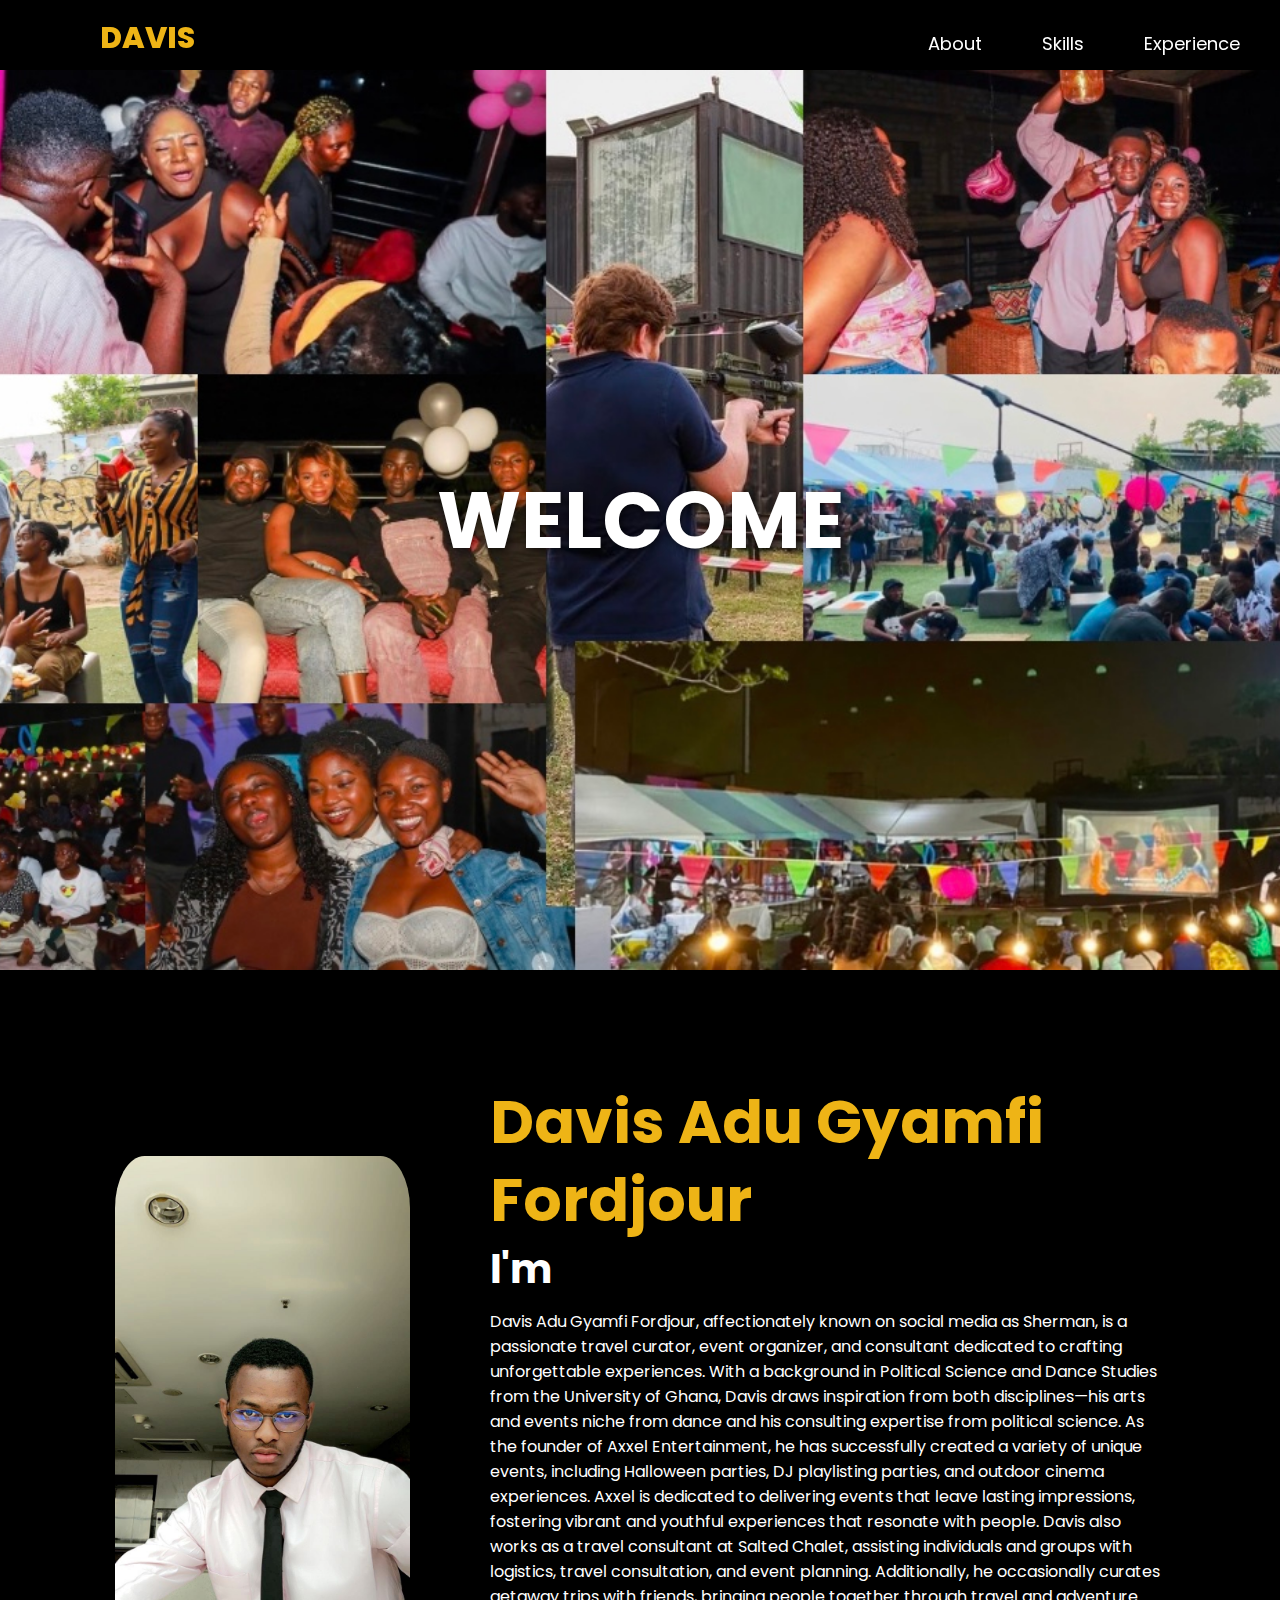
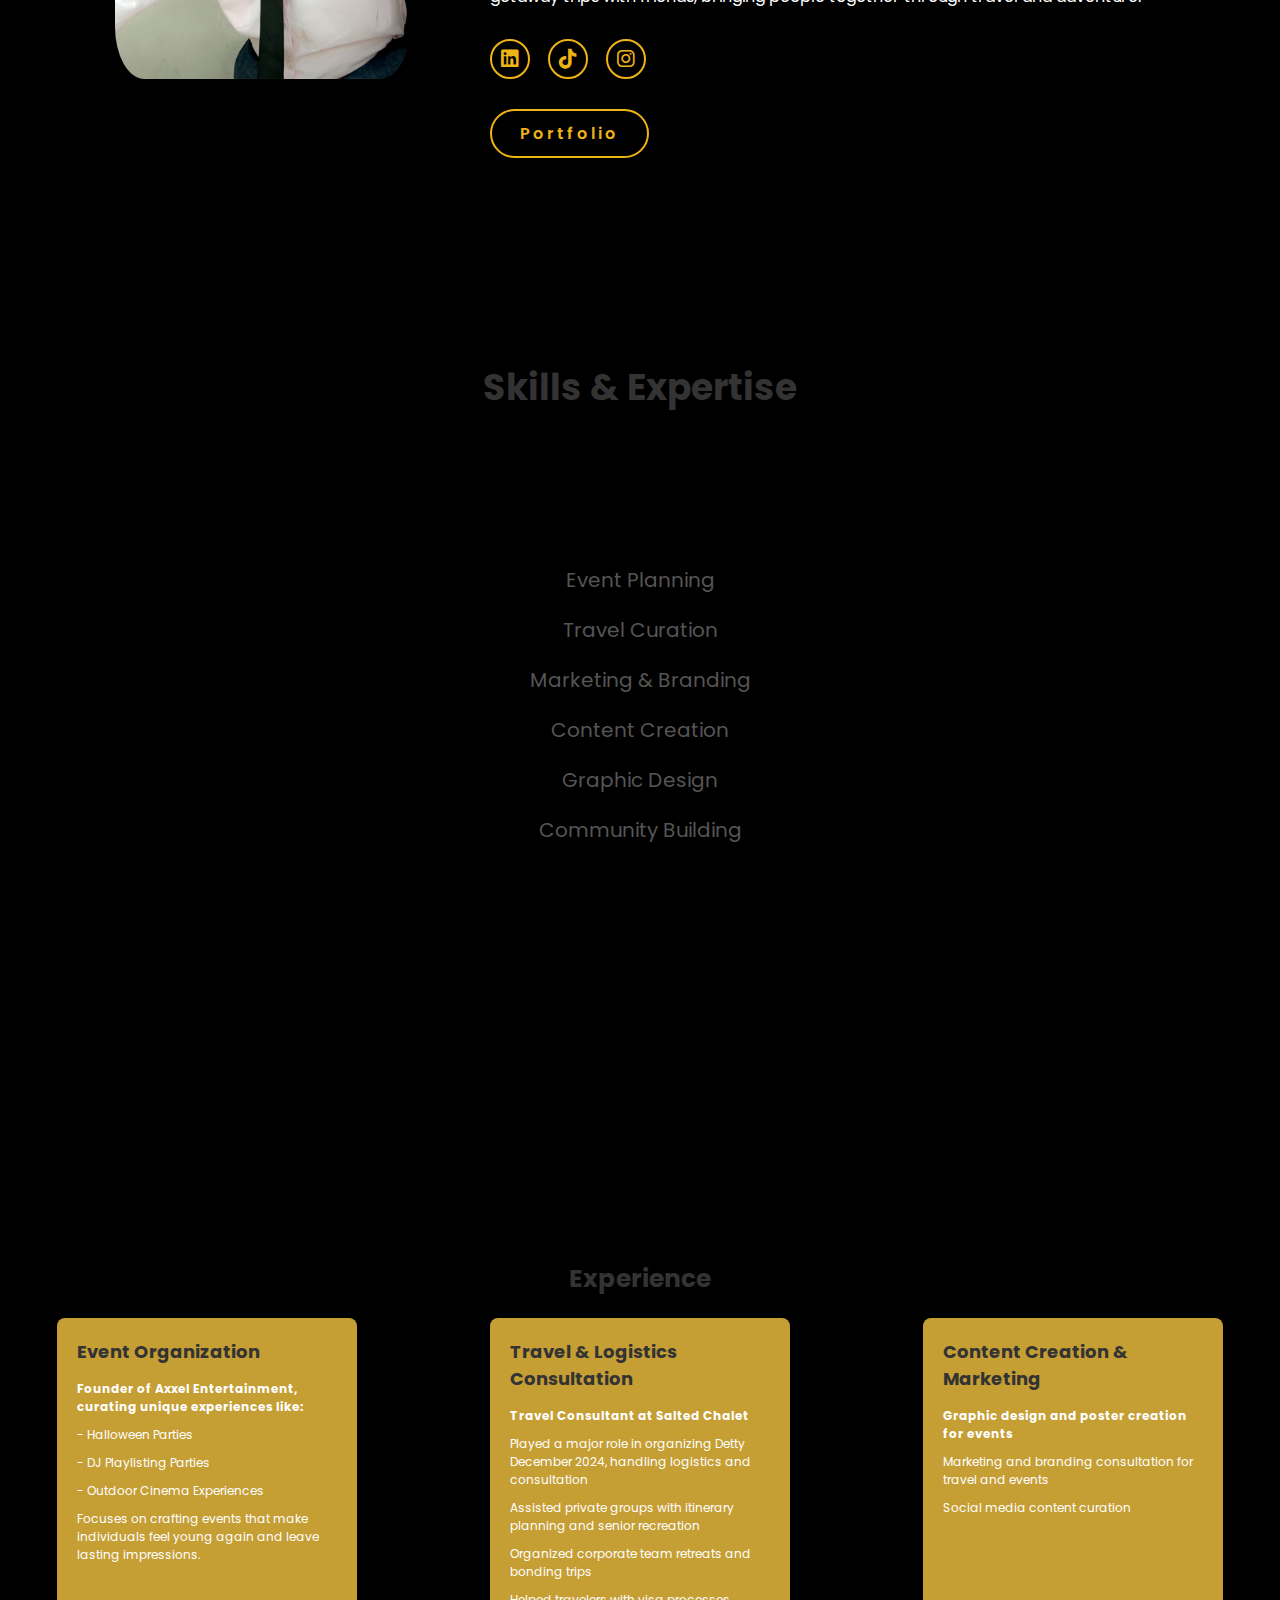
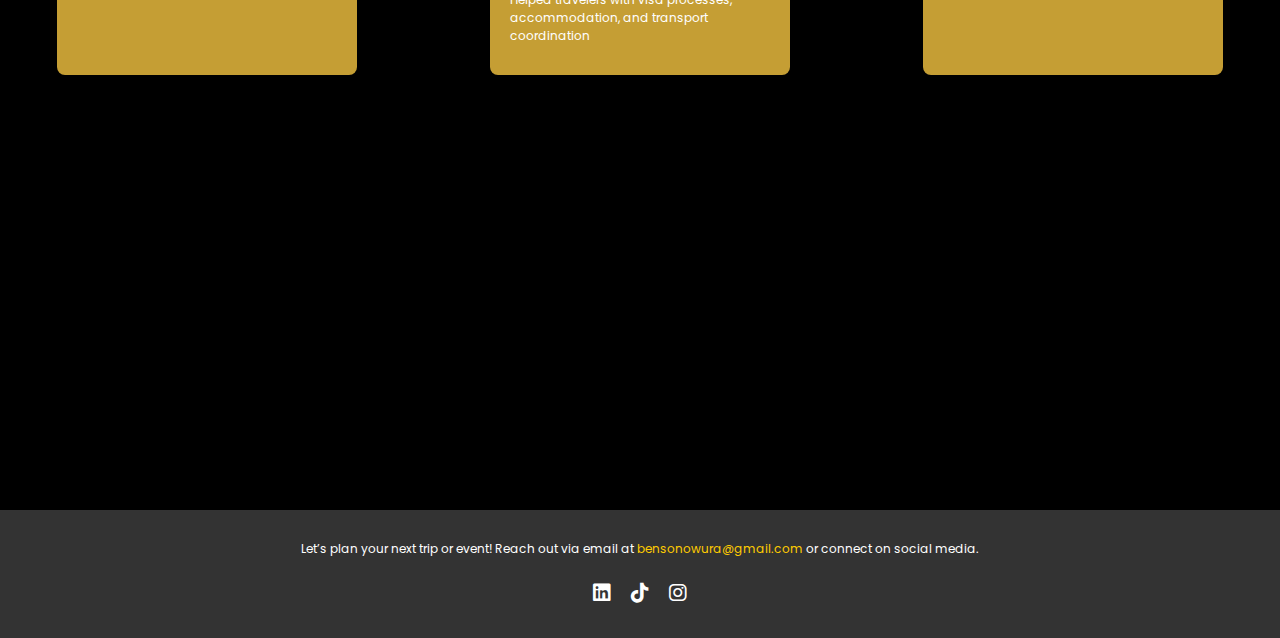
<file: index.html>
<!DOCTYPE html>
<html lang="en">
<head>
    <meta charset="UTF-8">
    <meta name="viewport" content="width=device-width, initial-scale=1.0">
    <title>Davis</title>
    <link rel="stylesheet" href="https://cdnjs.cloudflare.com/ajax/libs/font-awesome/6.5.2/css/all.min.css">
    <link rel="stylesheet" href="index.css">
</head>
<body>
    <section class="landing">
        <div class="landing-text">WELCOME</div>
        <div class="landing-img">
            <img src="images/landy.PNG">
        </div> 

    </section>

    <section id="home" class="home">
        <div class="home-img">
            <img src="images/sherman.jpg" alt="">
        </div>
        <div class="home-content">
            <h1><span>Davis Adu Gyamfi Fordjour</span></h1>
            <h3 class="typing-text">I'm  <span></span></h3>
            <p>Davis Adu Gyamfi Fordjour, affectionately known on social media as Sherman, is a passionate travel curator, event organizer, and consultant dedicated to crafting unforgettable experiences. 
                With a background in Political Science and Dance Studies from the University of Ghana, Davis draws inspiration from both disciplines—his arts and events niche from dance and his consulting expertise from political science.
                As the founder of Axxel Entertainment, he has successfully created a variety of unique events, including Halloween parties, DJ playlisting parties, and outdoor cinema experiences. 
                Axxel is dedicated to delivering events that leave lasting impressions, fostering vibrant and youthful experiences that resonate with people. Davis also works as a travel consultant at Salted Chalet, 
                assisting individuals and groups with logistics, travel consultation, and event planning. Additionally, he occasionally curates getaway trips with friends, bringing people together through travel and adventure.  
            </p>
            <div class="social-icons">
                <a href="https://www.linkedin.com/in/davis-fordjour-695b9b163/"><i class="fa-brands fa-linkedin"></i></a>
                <a href="https://www.tiktok.com/@thisissherman?_t=ZM-8tnd2EsXhyv&_r=1"><i class="fa-brands fa-tiktok"></i></a>
                <!--<a href="www.twitter,com"><i class="fa-brands fa-x-twitter"></i></a>-->
                <a href="https://www.instagram.com/thisissherman_?igsh=MWpkamJlbzIyNGY5dg%3D%3D&utm_source=qr"><i class="fa-brands fa-instagram"></i></a>
            </div>
            <a href="portfolio.html" class="btn">Portfolio</a>
        </div>
    </section>

    <!-- Skills Section -->
    <section id="skills" class="skills">
        <h2>Skills & Expertise</h2>
        <div class="skills-list">
            <ul>
                <li>Event Planning</li>
                <li>Travel Curation</li>
                <li>Marketing & Branding</li>
                <li>Content Creation</li>
                <li>Graphic Design</li>
                <li>Community Building</li>
            </ul>
        </div>
    </section>
    <header class="navbar">
        <a href="#" class="logo">DAVIS</a>
       
        <header class="navbarr">
            <nav>
                <a href="#home" class="nav-link">About</a>
                <a href="#skills" class="nav-link">Skills</a>
                <a href="#experience" class="nav-link">Experience</a>
            </nav>
        </header>
        </header>
        
    </header>
<!--<header class="navbar">
    <nav>
        <a href="#home" class="nav-link" id="home-link">Home</a>
        <a href="#skills" class="nav-link" id="skills-link">Skills</a>
        <a href="#experience" class="nav-link" id="experience-link">Experience</a>
    </nav>
</header>-->


    <!-- Experience Section -->
    <section id="experience" class="experience">
    <h2>Experience</h2>
    <div class="card-container">
        <!-- Event Organization Card -->
        <div class="card">
            <h3>Event Organization</h3>
            <ul>
                <li>Founder of Axxel Entertainment, curating unique experiences like:</li>
                <li>- Halloween Parties</li>
                <li>- DJ Playlisting Parties</li>
                <li>- Outdoor Cinema Experiences</li>
                <li>Focuses on crafting events that make individuals feel young again and leave lasting impressions.</li>
            </ul>
        </div>
        
        <!-- Travel & Logistics Consultation Card -->
        <div class="card">
            <h3>Travel & Logistics Consultation</h3>
            <ul>
                <li>Travel Consultant at Salted Chalet</li>
                <li>Played a major role in organizing Detty December 2024, handling logistics and consultation</li>
                <li>Assisted private groups with itinerary planning and senior recreation</li>
                <li>Organized corporate team retreats and bonding trips</li>
                <li>Helped travelers with visa processes, accommodation, and transport coordination</li>
            </ul>
        </div>
        
        <!-- Content Creation & Marketing Card -->
        <div class="card">
            <h3>Content Creation & Marketing</h3>
            <ul>
                <li>Graphic design and poster creation for events</li>
                <li>Marketing and branding consultation for travel and events</li>
                <li>Social media content curation</li>
            </ul>
        </div>
    </div>
</section>

<!-- Footer Section -->
<footer class="footer">
    <div class="footer-content">
        <p class="footer-text">Let’s plan your next trip or event! Reach out via email at <a href="mailto:bensonowura@gmail.com">bensonowura@gmail.com</a> or connect on social media.</p>
        <div class="footer-social">
            <a href="https://www.linkedin.com/in/davis-fordjour-695b9b163/" target="_blank" class="social-icon"><i class="fa-brands fa-linkedin"></i></a>
            <a href="https://www.tiktok.com/@thisissherman?_t=ZM-8tnd2EsXhyv&_r=1" target="_blank" class="social-icon"><i class="fa-brands fa-tiktok"></i></a>
            <a href="https://www.instagram.com/thisissherman_?igsh=MWpkamJlbzIyNGY5dg%3D%3D&utm_source=qr" target="_blank" class="social-icon"><i class="fa-brands fa-instagram"></i></a>
        </div>
    </div>
</footer>    

    <script src="./script.js"></script>
</body>
</html>
</file>
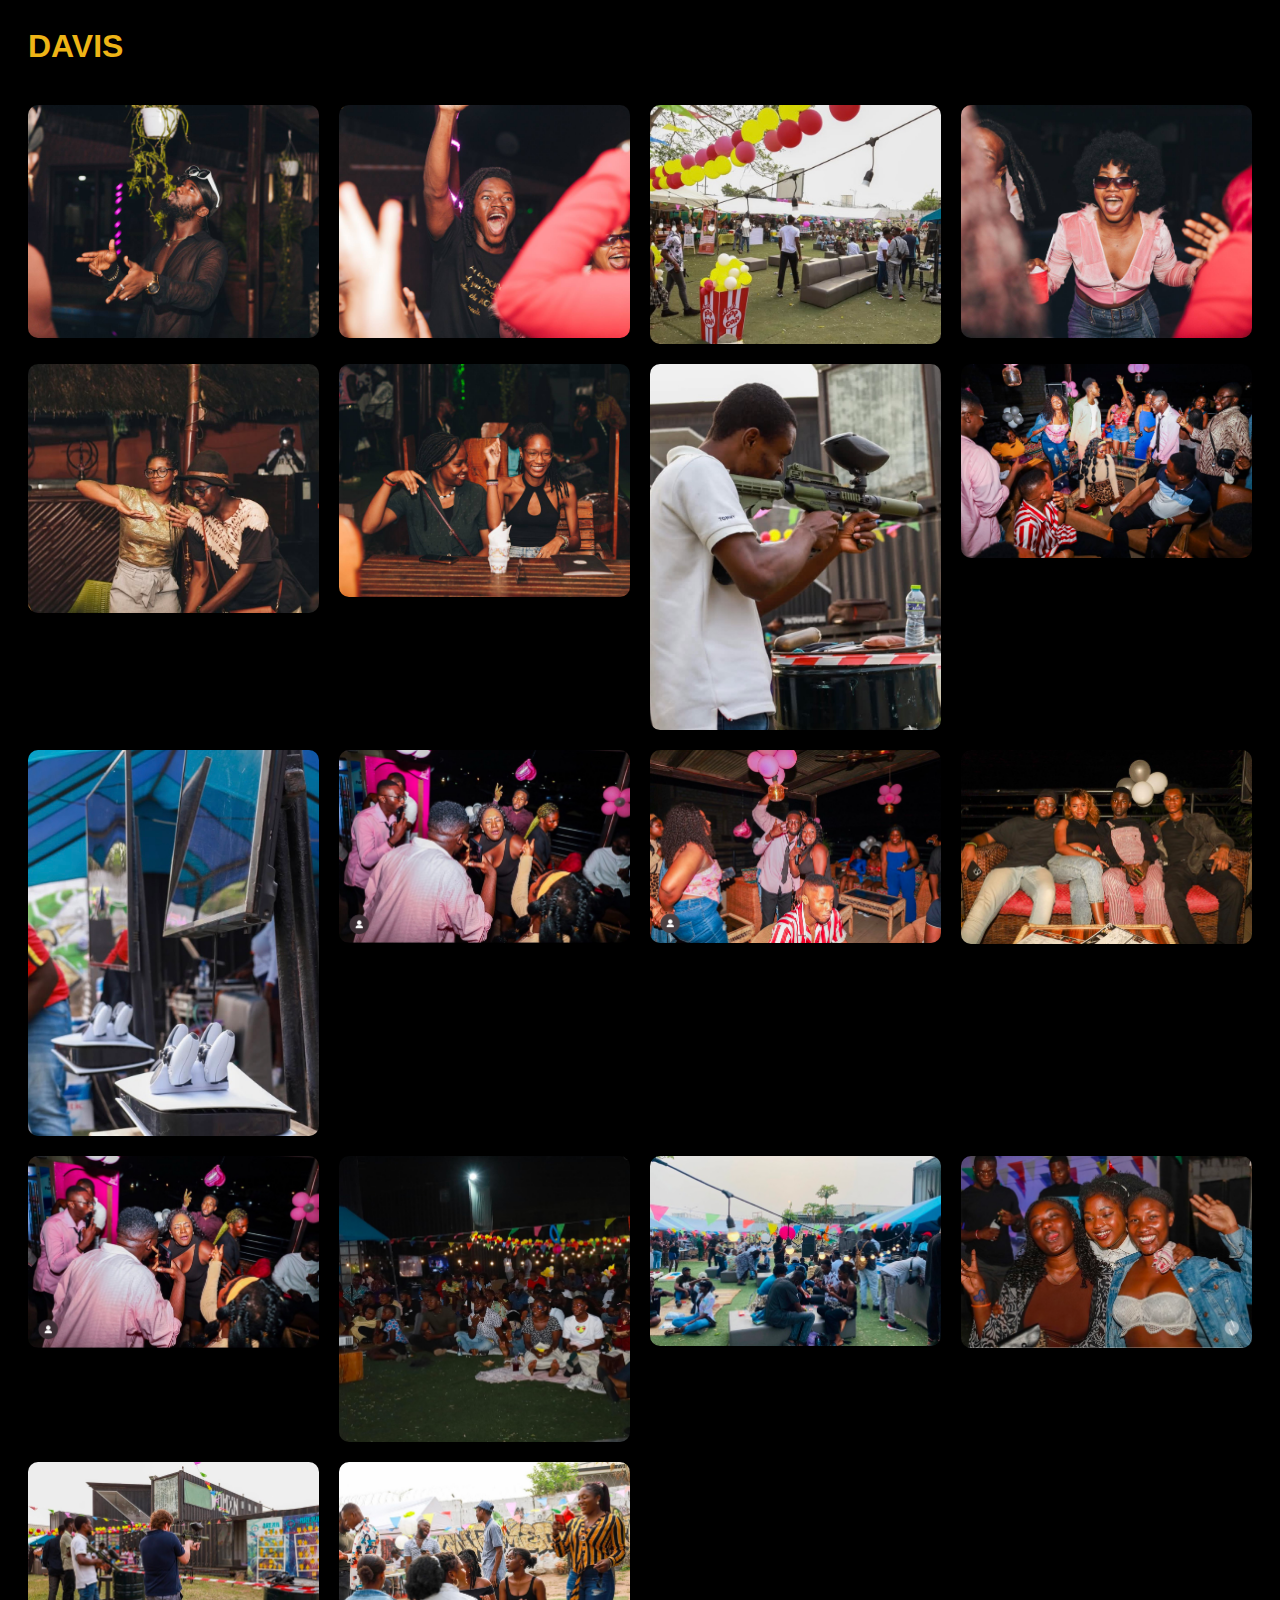
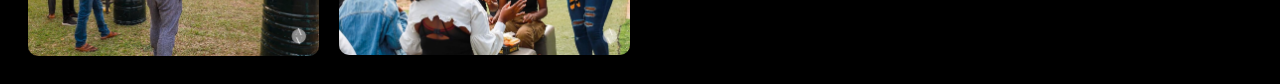
<file: Events.html>
<!DOCTYPE html>
<html lang="en">
<head>
    <meta charset="UTF-8">
    <meta http-equiv="X-UA-Compatible" content="IE=edge">
    <meta name="viewport" content="width=device-width, initial-scale=1.0">
    
    <!-- custom css file link  -->
   <link rel="stylesheet" href="Events.css">
    <title>Events</title>

</head>
<body>
    <header>
        <a href="index.html" class="logo">DAVIS</a>

       <!-- <nav>
            <a href="about.html" > About</a>
            <a href="#" class="active">Portfolio</a>
        </nav>-->
    </header>
    
<div class="container">


    
    <div class="image-container">
        <img src="images/event 2.jpg" alt="">
        <img src="images/event3.jpg" alt=""></a>
        <img src="images/event4.PNG" alt=""></a>
        <img src="images/pinkgirl event.jpg" alt=""></a>
        <img src="images/event5.PNG" alt=""></a>
        <img src="images/girls girls.jpg" alt=""></a>
        <img src="images/event6.PNG" alt=""></a>
        <img src="images/events.jpg" alt=""></a>
        <img src="images/event8.PNG" alt=""></a>
        <img src="images/event18.JPG" alt=""></a>
        <img src="images/event19.JPG" alt=""></a>
        <img src="images/event20.JPG" alt=""></a>
        <img src="images/event21.JPG" alt=""></a>
        <img src="images/event22.JPG" alt=""></a>
        <img src="images/event23.JPG" alt=""></a>
        <img src="images/event24.JPG" alt=""></a>
        <img src="images/event25.JPG" alt=""></a>
        <img src="images/event26.JPG" alt=""></a>
    </div>


</div>
</body>
</html>
</file>
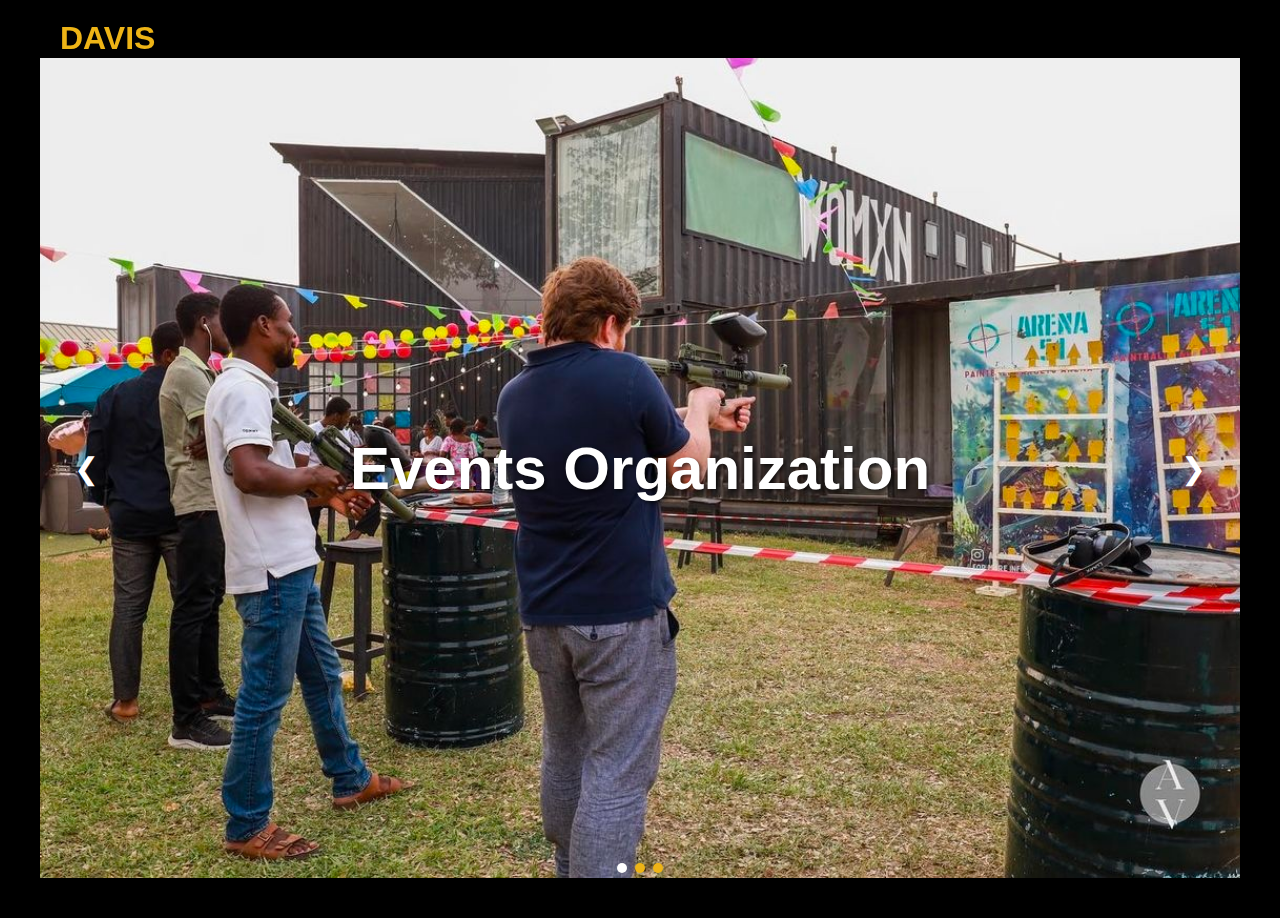
<file: portfolio.html>
<!DOCTYPE html>
<html lang="en">
<head>
  <meta charset="UTF-8">
  <meta name="viewport" content="width=device-width, initial-scale=1.0">
  <title>Portfolio</title>
  <link rel="stylesheet" href="https://cdnjs.cloudflare.com/ajax/libs/font-awesome/6.5.2/css/all.min.css">
  <link rel="stylesheet" href="style.css">
</head>
<body>
    <header>
        <a href="index.html" class="logo">DAVIS</a>
    </header>
    <br>

    <!-- Carousel Container (Fixed Closing Tags) -->
    <div class="carousel-container">
        <div class="carousel">
            <div class="carousel-slide">
                <img src="images/event25.JPG" alt="Slide 1">
                <div class="slide-text"><a href="Events.html">Events Organization</a></div>
            </div>
            <div class="carousel-slide">
                <img src="images/travel2.jpg" alt="Slide 2">
                <div class="slide-text"><a href="travel.html">Travel & Logistics Consultation</a></div>
            </div>
            <div class="carousel-slide">
                <img src="images/content.PNG" alt="Slide 3">
                <div class="slide-text"><a href="content.html">Content Creation & Marketing</a></div>
            </div>
        </div>

        <!-- Indicators -->
        <div class="carousel-indicators">
            <span class="indicator" data-slide="0"></span>
            <span class="indicator" data-slide="1"></span>
            <span class="indicator" data-slide="2"></span>
        </div>

        <!-- Navigation Pointers -->
        <div class="carousel-nav">
            <span class="nav-btn prev">&#10094;</span>
            <span class="nav-btn next">&#10095;</span>
        </div>
    </div>

    <script src="script.js"></script>
</body>
</html>
</file>
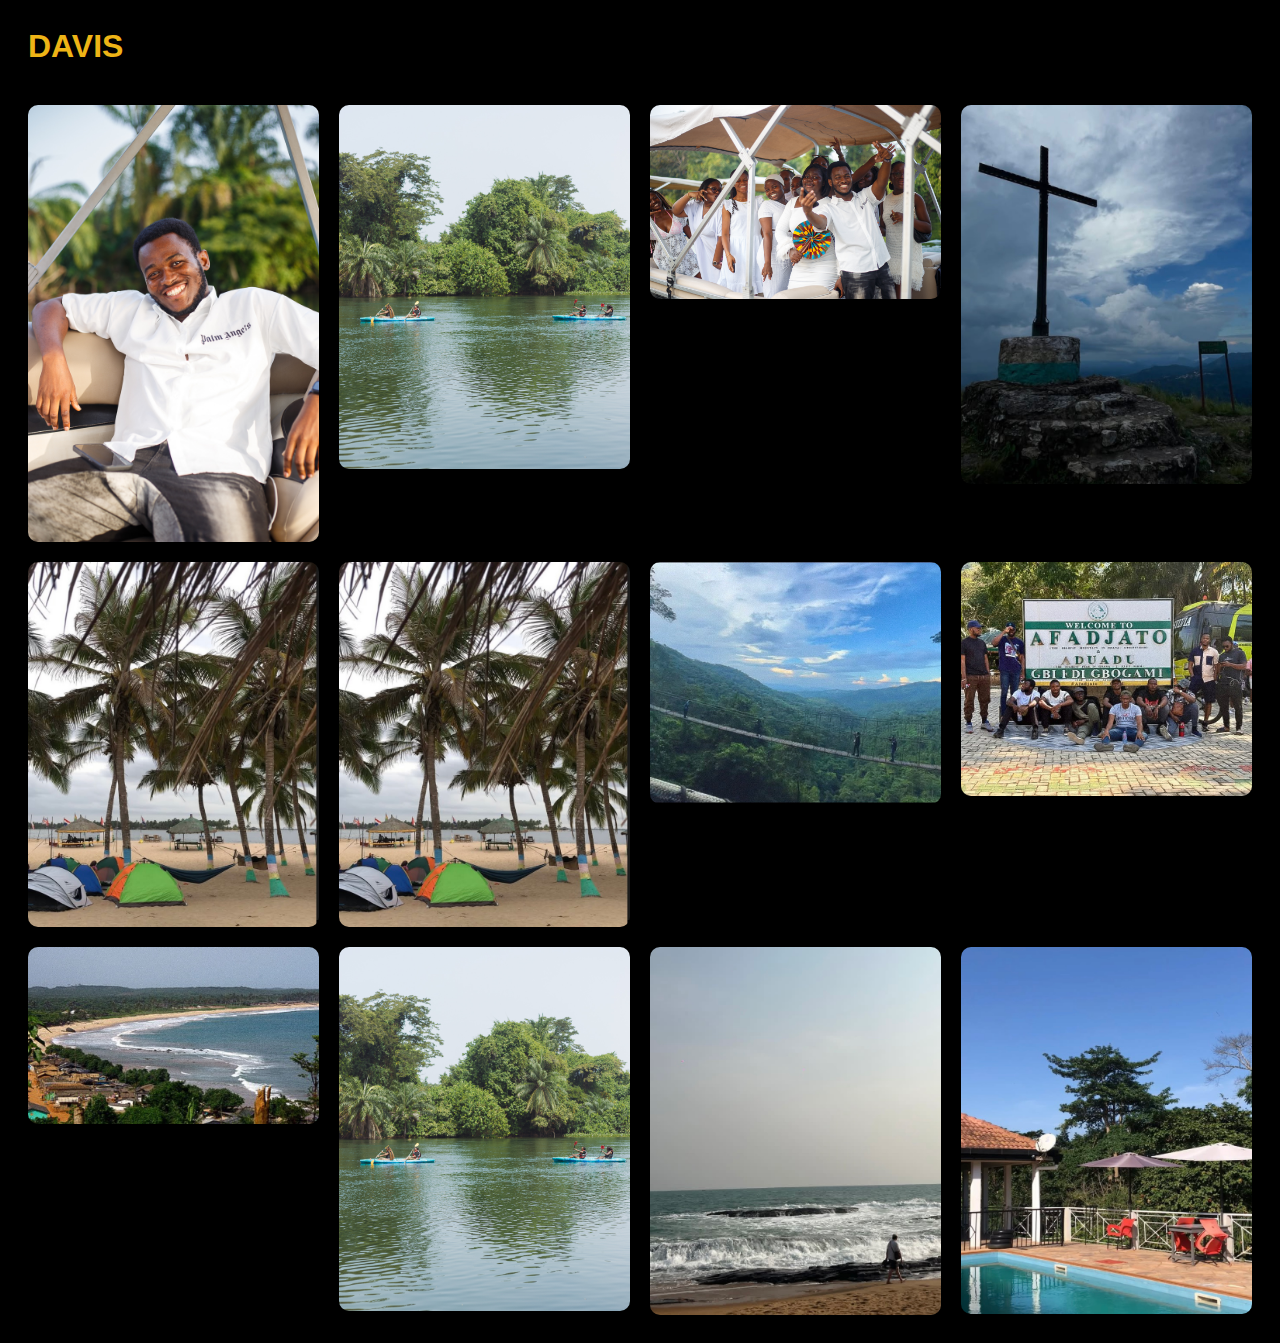
<file: travel.html>
<!DOCTYPE html>
<html lang="en">
<head>
    <meta charset="UTF-8">
    <meta http-equiv="X-UA-Compatible" content="IE=edge">
    <meta name="viewport" content="width=device-width, initial-scale=1.0">
    
    <!-- custom css file link  -->
   <link rel="stylesheet" href="travel.css">
    <title>Travel&logs</title>

</head>
<body>
    <header>
        <a href="index.html" class="logo">DAVIS</a>

       <!-- <nav>
            <a href="about.html" > About</a>
            <a href="#" class="active">Portfolio</a>
        </nav>-->
    </header>
    
<div class="container">



    
    <div class="image-container">
        <img src="images/travel1.jpg" alt="">
        <img src="images/travel2.jpg" alt=""></a>
        <img src="images/travel3.jpg" alt=""></a>
        <img src="images/travel9.PNG" alt=""></a>
        <img src="images/travel8.PNG" alt=""></a>
        <img src="images/travel7.PNG" alt=""></a>
        <img src="images/travel6.JPG" alt=""></a>
        <img src="images/travel5.JPG" alt=""></a>
        <img src="images/travel4.JPG" alt=""></a>
        <img src="images/travel2.jpg" alt=""></a>
        <img src="images/travel11.PNG" alt=""></a>
        <img src="images/travel10.PNG" alt=""></a>
        

    </div>


</div>
</body>
</html>
</file>
<file: index.css>
@import url('https://fonts.googleapis.com/css2?family=Poppins:wght@100;200;300;400;500;600&display=swap');

*{
    margin: 0;
    padding: 0;
    box-sizing: border-box;
    text-decoration: none;
    border: none;
    outline: none;
    font-family: 'Poppins', sans-serif;
}

html{
    font-size: 62.5%;
    scroll-behavior: smooth;
}

body{
    width: 100%;
    height: 100vh;
    overflow-x: hidden;
    background-color: rgb(0, 0, 0);
    color: white;
    margin: 0;
    padding: 0;
    font-family: arial, sans-serif;
}

header{
    position: fixed;
    top: 0;
    left: 0;
    width: 100%;
    padding: 20px 120px;
    display: flex;
    justify-content: space-between;
    align-items: center;
    z-index: 100;
}

.logo{
    font-size: 3rem;
    color: #eeb416;
    font-weight: 800;
    cursor: pointer;
    transition: 0.5s ease;
    justify-content: left;
    padding-left: 100px;
}

.logo:hover{
    transform: scale(1.1);
}

/* Landing Section - Fullscreen */
.landing {
    position: relative;
    width: 100%;
    height: 100vh;
    overflow: hidden;
    display: flex;
    align-items: center;
    justify-content: center;
}

/* Foreground Image (Full Fit) */
.landing-img img {
    width: 100%;
    height: 100%;
    object-fit: cover; /* Ensures full-screen coverage */
    position: absolute;
    top: 0;
    left: 0;
    z-index: -1;
}

/* Welcome Text */
.landing-text {
    font-size: 80px;
    font-weight: bold;
    color: white;
    text-shadow: 2px 2px 10px rgba(0, 0, 0, 0.7);
    z-index: 2;
    position: relative;
}



/*nav a{
    font-size: 1.8rem;
    color: white;
    margin-left: 4rem;
    font-weight: 500;
    transition: 0.3s ease;
    border-bottom: 3px solid transparent;
}

nav a:hover,
nav a.active{
    color: #eeb416;
    border-bottom: 3px solid #eeb416;
}

@media(max-width:995px){
    nav{
        position: absolute;
        display: none;
        top: 0;
        right: 0;
        width: 40%;
        border-left: 3px solid #eeb416;
        border-bottom: 3px solid #eeb416;
        border-bottom-left-radius: 2rem;
        padding: 1rem solid;
        background-color: #161616;
        border-top: 0.1rem solid rgba(0,0,0,0.1);
    }

    nav.active{
        display: block;
    }

    nav a{
        display: block;
        font-size: 2rem;
        margin: 3rem 0;
    }

    nav a:hover,
    nav a.active{
        padding: 1rem;
        border-radius: 0.5rem;
        border-bottom: 0.5rem solid #eeb416;
    }
}*/

section{
    min-height: 100vh;
    padding: 5rem 9% 5rem;
}
.pages{
    min-height: 100vh;
    display: flex;
    justify-content: center;
    align-items: center;
    font-size: large;
    color: #eeb416;
    
 }

       
 .pages:nth-child(odd){
    background: #161616;
 }

 .home{
    display: flex;
    justify-content: center;
    align-items: center;
    gap: 8rem;
    background-color: black;
}

.home .home-content h1{
    font-size: 6rem;
    font-weight: 700;
    line-height: 1.3;
}

span{
    color: #eeb416;
}

.home-content h3{
    font-size: 4rem;
    margin-bottom: 1rem;
    font-weight: 700;
}

.home-content p{
    font-size: 1.6rem;
}

.home-img{
    border-radius: 60%;
}

.home-img img{
    position: relative;
    width: 23vw;
    border-radius: 10%;
    box-shadow: 0 0 25px solid #eeb416;
    cursor: pointer;
    transition: 0.2s linear;
}

.home-img img:hover{
    font-size: 1.8rem;
    font-weight: 500;
}

.social-icons a{
    display: inline-flex;
    justify-content: center;
    align-items: center;
    width: 4rem;
    height: 4rem;
    background-color: transparent;
    border: 0.2rem solid #eeb416;
    font-size: 2rem;
    border-radius: 50%;
    margin: 3rem 1.5rem 3rem 0;
    transition: 0.3s ease;
    color: #eeb416;
}

.social-icons a:hover{
    color: black;
    transform: scale(1.3) translateY(-5px);
    background-color: #eeb416;
    box-shadow: 0  0 25px #eeb416;
}

.btn{
    display: inline-block;
    padding: 1rem 2.8rem;
    background-color: black;
    border-radius: 4rem;
    font-size: 1.6rem;
    color: #eeb416;
    letter-spacing: 0.3rem;
    font-weight: 600;
    border: 2px solid #eeb416;
    transition: 0.3s ease;
    cursor: pointer;
}

.btn:hover{
    transform: scale3d(1.03);
    background-color: #eeb416;
    color: black;
    box-shadow: 0 0 25px #eeb416;
}

.typing-text{
    font-size: 34px;
    font-weight: 600;
    min-width: 280px;
}

.typing-text span{
    position: relative;
}

.typing-text span::before{
    content: "";
    color: #eeb416;
    animation: words 20s infinite;
}

.typing-text span::after{
    content: "";
    background-color: black;
    position: absolute;
    width: calc(100% + 8px);
    height: 100%;
    border-left: 3px solid black;
    right: -8;
    animation: cursor 0.6s infinite;
}

@keyframes cursor{
    to{
        border-left: 3px solid #eeb416;
    }
}
@keyframes words{
    0%, 20%{
        content: " a Travel Curator";
    }
    21%, 40%{
        content: "an Event Organizer";
    }
    41%, 60%{
        content: "a Consultant";
    }
    61%, 80%{
        content: "an Enterpreneur";
    }
    81%, 100%{
        content: "a Content Creator";
    }
}

@media (max-width: 1000px){
    .home{
        gap: 4rem;
    }
}

@media(max-width:995px){
    .home{
        flex-direction: column;
        margin: 5rem 4rem;
    }

    .home .home-content h3{
        font-size: 2.5rem;
    }

    .home-content h1{
        font-size: 5rem;
    }

    .home-img img{
        width: 70vw;
        margin-top: 4rem;
    }
}
.container{
    max-width: 1224px;
    width: 90%;
    margin: auto;
    padding: 40px 0;
}

.photo-gallery{
    display: flex;
    gap: 20px;
}

.column{
    display: flex;
    flex-direction: column;
    gap: 20px;
}

.content{
    width: 100%;
    height: 100%;
    top: 0;
    left: 0;
    position: absolute;
    background: rgba(0,0,0,0.6);
    display: flex;
    justify-content: center;
    align-items: center;
    flex-direction: column;
    opacity: 0;
    transition: 0.6s;
}

.content:hover{
    opacity: 1;
}
/* Skills Section Styling */
.skills {
    background-color: black;  /* Light background color for the skills section */
    padding: 50px 20px;         /* Add padding for spacing */
    text-align: center;         /* Center align the content */
    margin-top: 40px;           /* Add some space from the content above */
}

.skills h2 {
    font-size: 36px;            /* Larger font for the title */
    font-weight: bold;
    color: #333;                /* Dark color for contrast */
    margin-bottom: 20px;        /* Add space below the title */
}

.skills-list ul {
    list-style-type: none;      /* Remove default bullet points */
    padding: 120px;
}

.skills-list li {
    font-size: 20px;            /* Font size for skill items */
    color: #555;                /* Dark gray color */
    padding: 10px 0;            /* Add space between each item */
    transition: color 0.3s;     /* Smooth transition for hover effect */
}

.skills-list li:hover {
    color: white; 
    cursor: default;            /* Change color on hover */           /* Pointer cursor on hover */
}

/* Responsive design */
@media (max-width: 768px) {
    .skills h2 {
        font-size: 28px;         /* Smaller font size for smaller screens */
    }
    
    .skills-list li {
        font-size: 18px;         /* Adjust font size for smaller screens */
    }
}

/* Experience Section */
.experience {
    padding: 50px 0;
    background-color: black;
    text-align: center;
}

.experience h2 {
    font-size: 2.5em;
    margin-bottom: 20px;
    color: #333;
}

.card-container {
    display: flex;
    justify-content: space-around;
    gap: 20px;
    flex-wrap: wrap;
}

.card {
    background-color: #c59e34;
    box-shadow: 0 4px 8px rgba(0, 0, 0, 0.1);
    padding: 20px;
    border-radius: 8px;
    width: 300px;
    text-align: left;
}

.card h3 {
    font-size: 1.8em;
    margin-bottom: 15px;
    color: #333;
}

.card ul {
    list-style-type: none;
    padding: 0;
}

.card ul li {
    font-size: 1.2em;
    margin-bottom: 10px;
    color: white;
}

.card ul li:first-child {
    font-weight: bold;
}

/* Responsive */
@media (max-width: 768px) {
    .card-container {
        flex-direction: column;
        align-items: center;
    }

    .card {
        width: 80%;
        margin-bottom: 20px;
    }
}

/* Footer Styles */
.footer {
    background-color: #333;
    color: #fff;
    padding: 30px 0;
    text-align: center;
}

.footer-content {
    max-width: 1200px;
    margin: 0 auto;
    padding: 0 20px;
}

.footer-text {
    font-size: 1.2em;
    margin-bottom: 20px;
}

.footer-text a {
    color: #ffcc00;
    text-decoration: none;
}

.footer-text a:hover {
    text-decoration: underline;
}

.footer-social {
    display: flex;
    justify-content: center;
    gap: 20px;
}

.social-icon {
    font-size: 2em;
    color: #fff;
    transition: color 0.3s ease;
}

.social-icon:hover {
    color: #ffcc00;
}

/* Responsive Design for Footer */
@media (max-width: 768px) {
    .footer-text {
        font-size: 1em;
    }

    .footer-social {
        gap: 15px;
    }

    .social-icon {
        font-size: 1.8em;
    }
}

/* Navigation Bar Styles */
.navbar {
    position: fixed;
    top: 0;
    left: 0;
    width: 100%;
    background: none;
    padding: 15px 0;
    text-align: center;
    z-index: 1000;
}

.navbarr{
        display: flex;
        justify-content: flex-end; /* Pushes nav links to the right */
        padding: 20px;
        position: fixed; /* Keeps navbar fixed at the top */
        width: 100%;
}

.navbar nav {
    display: flex;
    justify-content: center;
    gap: 20px;
}

.nav-link {
    font-size: 18px;
    color: white;
    text-decoration: none;
    padding: 10px 20px;
    border-radius: 5px;
    transition: 0.3s;
}

.nav-link:hover,
.nav-link.active {
    background: #eeb416;
    color: black;
}

/* Adding padding to the body so that the navbar doesn't overlap the sections */
body {
    padding-top: 70px; /* Adjust this value if the navbar height changes */
}

/* Smooth Scroll */
html {
    scroll-behavior: smooth;
}

/* Responsive Design */
@media (max-width: 768px) {
    .navbar nav {
        flex-direction: column;
        align-items: center;
        gap: 15px;
    }
    
    .navbar .nav-link {
        font-size: 1.1em;
        padding: 8px 15px;
    }
}
</file>
<file: Events.css>
/*{
  margin:0; padding:0;
  box-sizing: border-box;
  font-family: 'Poppins', sans-serif;
}
body{
    background-color: #000;
}

.container{
  max-width: 85%;
  margin:20px auto;
}

.container .title{
  font-size: 25px;
  background-color: #000;
  color:#fff;
  border-radius: 5px;
  margin-bottom: 10px;
  text-align: center;
  padding:15px;
}

.container .image-container{
  columns:3 250px;
  gap:15px;
}

.container .image-container img{
  margin-bottom: 10px;
  border-radius: 5px;
  width: 100%;
}//

/* Style for the body */
body {
  background-color: black;  /* Set the background color to black */
  color: white;             /* Set text color to white to ensure visibility on the dark background */
  font-family: Arial, sans-serif;
}

/* Style for the overall container */
.container {
  padding: 20px;
  text-align: center;
}

/* Style for the image container (grid layout) */
.image-container {
  display: grid;
  background-color: black;
  grid-template-columns: repeat(auto-fill, minmax(250px, 1fr)); /* Grid with flexible columns */
  gap: 20px; /* Space between images */
  justify-items: center; /* Centers the images horizontally */
}

/* Style for the images */
.image-container img {
  width: 100%;
  height: auto; /* Ensure the aspect ratio is maintained */
  border-radius: 10px; /* Optional: add rounded corners to the images */
  transition: transform 0.3s ease; /* Smooth transition for hover effect */
}

/* Hover effect for images */
.image-container img:hover {
  transform: scale(1.05); /* Slightly enlarge the image when hovered */
}

/* Logo style */
header .logo {
  font-size: 2rem;
  color: #eeb416;
  font-weight: 800;
  cursor: pointer;
  transition: 0.5s ease;
  text-decoration: none;  /* Remove the underline from the logo */
}

header .logo:hover {
  transform: scale(1.1);
}

/* Header style to add some padding */
header {
  padding: 20px;
  text-align: left;
}
</file>
<file: style.css>
* {
    margin: 0;
    padding: 0;
    box-sizing: border-box;
}

body, html {
    height: 100%;
    font-family: Arial, sans-serif;
    overflow: hidden;
    background-color: black;
}

header {
    position: fixed;
    top: 0;
    left: 0;
    width: 100%;
    padding: 20px 60px;
    display: flex;
    justify-content: space-between;
    align-items: center;
    z-index: 100;
}

.logo {
    font-size: 2rem;
    color: #eeb416;
    font-weight: 800;
    cursor: pointer;
    transition: 0.5s ease;
    text-decoration: none;
}

.logo:hover {
    transform: scale(1.1);
}

nav a {
    font-size: 1.8rem;
    color: white;
    margin-left: 4rem;
    font-weight: 500;
    transition: 0.3s ease;
    border-bottom: 3px solid transparent;
}

nav a:hover,
nav a.active {
    color: #eeb416;
    border-bottom: 3px solid #eeb416;
}

.carousel-container {
    position: relative;
    width: 100%;
    height: 100%;
    overflow: hidden;
}


.carousel {
    display: flex;
    width: 300%; /* 3 slides */
    transition: transform 0.8s ease-in-out; /* Smooth transition */
}

.carousel-slide img{
    width: 100%;
    height: 100%;
    object-fit: cover;
    padding: 40px;
}

.carousel-slide{
    width: 100%;
    height: 100%;
    position: absolute;
    top: 100;
    left: 100;
    opacity: 100;
    transition: all 1s ease;
}

.carousel-slide.active {
    left: 0;
    opacity: 1;
}

/* Ensure indicators are visible on small screens */
.carousel-indicators {
    position: absolute;
    bottom: 5%;
    left: 50%;
    transform: translateX(-50%);
    display: flex;
    gap: 8px;
    z-index: 10; /* Ensure it's above the images */
}
.indicator {
    width: 10px;
    height: 10px;
    background-color: #eeb416;
    border-radius: 50%;
    cursor: pointer;
    transition: background-color 0.3s;
}

.indicator.active {
    background-color: #fff;
}

.carousel-nav {
    position: absolute;
    top: 50%;
    width: 100%;
    display: flex;
    justify-content: space-between;
    transform: translateY(-50%);
    padding: 0 5%;
}

.nav-btn {
    font-size: 30px;
    color: #fff;
    background: none;
    padding: 10px;
    border-radius: 50%;
    cursor: pointer;
}

.nav-btn:hover {
    background-color: rgba(0, 0, 0, 0.7);
}

/* Style for the text */
/* Style for the text */
.slide-text {
  position: absolute;
  top: 50%;              /* Centers the text vertically */
  left: 50%;             /* Centers the text horizontally */
  transform: translate(-50%, -50%);  /* Adjusts to perfectly center the text */
  color: #fff;
  font-size: 60px;       /* Increase font size */
  font-weight: bold;
  text-shadow: 2px 2px 4px rgba(0, 0, 0, 0.7);
  padding: 20px 40px;    /* Increase padding if needed */
  border-radius: 5px;
  transition: transform 0.3s ease-in-out;  /* Smooth transition for floating effect */
  white-space: nowrap;   /* Prevent text from wrapping to a new line */
  overflow: hidden;      /* Prevents any overflow if the text is too long */
  text-overflow: ellipsis; /* Adds ellipsis (...) if text overflows */
  z-index: 1;            /* Ensure the text stays on top of the image */
  display: inline-block; /* Ensure the text behaves like an inline block element */
}

/* On hover, make the text grow */
.slide-text:hover {
  transform: translate(-50%, -50%) scale(1.2);  /* Increases text size by 20% */
  z-index: 2; /* Makes sure the text is clickable and on top */
}

/* Style the link inside slide-text */
.slide-text a {
  color: #fff;  /* Set the link color to white */
  text-decoration: none;  /* Remove the underline */
  display: inline-block; /* Ensure the link is treated as an inline block */
  padding: 10px;  /* Add padding for better clickable area */
}

.slide-text a:hover {
  color: #eeb416;  /* Change the color on hover */
  text-decoration: none;  /* Remove underline on hover */
}



/* Responsive Design */
/* 🌟 RESPONSIVE DESIGN */
@media (max-width: 1200px) {
    .slide-text {
        font-size: 32px;
    }
}

@media (max-width: 992px) {
    .slide-text {
        font-size: 28px;
    }

    .nav-btn {
        font-size: 24px;
    }
}

@media (max-width: 768px) {
    .slide-text {
        font-size: 24px;
        text-align: center;
        width: 80%;
    }

    .carousel-slide img {
        object-fit: cover;
        height: 90vh;
    }

    .nav-btn {
        font-size: 20px;
        padding: 8px;
    }

    .carousel-indicators {
        bottom: 10px;
    }
}

@media (max-width: 480px) {
    .slide-text {
        font-size: 18px;
        width: 90%;
    }

    .carousel-slide img {
        height: 80vh;
    }

    .carousel-nav {
        display: none; /* Hide nav buttons on very small screens */
    }

    .indicator {
        width: 6px;
        height: 6px;
    }
}

/* 🛠 Fix for Small Screens */
@media (max-width: 600px) {
    .carousel-nav {
        display: flex !important; /* Force show nav buttons */
    }

    .indicator {
        width: 10px;
        height: 10px;
    }

    .carousel-indicators {
        bottom: 3%;
    }
}

@media (max-width: 400px) {
    .carousel-nav {
        padding: 0 3%;
    }

    .indicator {
        width: 8px;
        height: 8px;
    }

    .carousel-indicators {
        bottom: 2%;
    }
}
</file>
<file: travel.css>
/*{
  margin:0; padding:0;
  box-sizing: border-box;
  font-family: 'Poppins', sans-serif;
}
body{
    background-color: #000;
}

.container{
  max-width: 85%;
  margin:20px auto;
}

.container .title{
  font-size: 25px;
  background-color: #000;
  color:#fff;
  border-radius: 5px;
  margin-bottom: 10px;
  text-align: center;
  padding:15px;
}

.container .image-container{
  columns:3 250px;
  gap:15px;
}

.container .image-container img{
  margin-bottom: 10px;
  border-radius: 5px;
  width: 100%;
}//

/* Style for the body */
body {
    background-color: black;  /* Set the background color to black */
    color: white;             /* Set text color to white to ensure visibility on the dark background */
    font-family: Arial, sans-serif;
  }
  
  /* Style for the overall container */
  .container {
    padding: 20px;
    text-align: center;
  }
  
  /* Style for the image container (grid layout) */
  .image-container {
    display: grid;
    background-color: black;
    grid-template-columns: repeat(auto-fill, minmax(250px, 1fr)); /* Grid with flexible columns */
    gap: 20px; /* Space between images */
    justify-items: center; /* Centers the images horizontally */
  }
  
  /* Style for the images */
  .image-container img {
    width: 100%;
    height: auto; /* Ensure the aspect ratio is maintained */
    border-radius: 10px; /* Optional: add rounded corners to the images */
    transition: transform 0.3s ease; /* Smooth transition for hover effect */
  }
  
  /* Hover effect for images */
  .image-container img:hover {
    transform: scale(1.05); /* Slightly enlarge the image when hovered */
  }
  
  /* Logo style */
  header .logo {
    font-size: 2rem;
    color: #eeb416;
    font-weight: 800;
    cursor: pointer;
    transition: 0.5s ease;
    text-decoration: none;  /* Remove the underline from the logo */
  }
  
  header .logo:hover {
    transform: scale(1.1);
  }
  
  /* Header style to add some padding */
  header {
    padding: 20px;
    text-align: left;
  }
</file>
